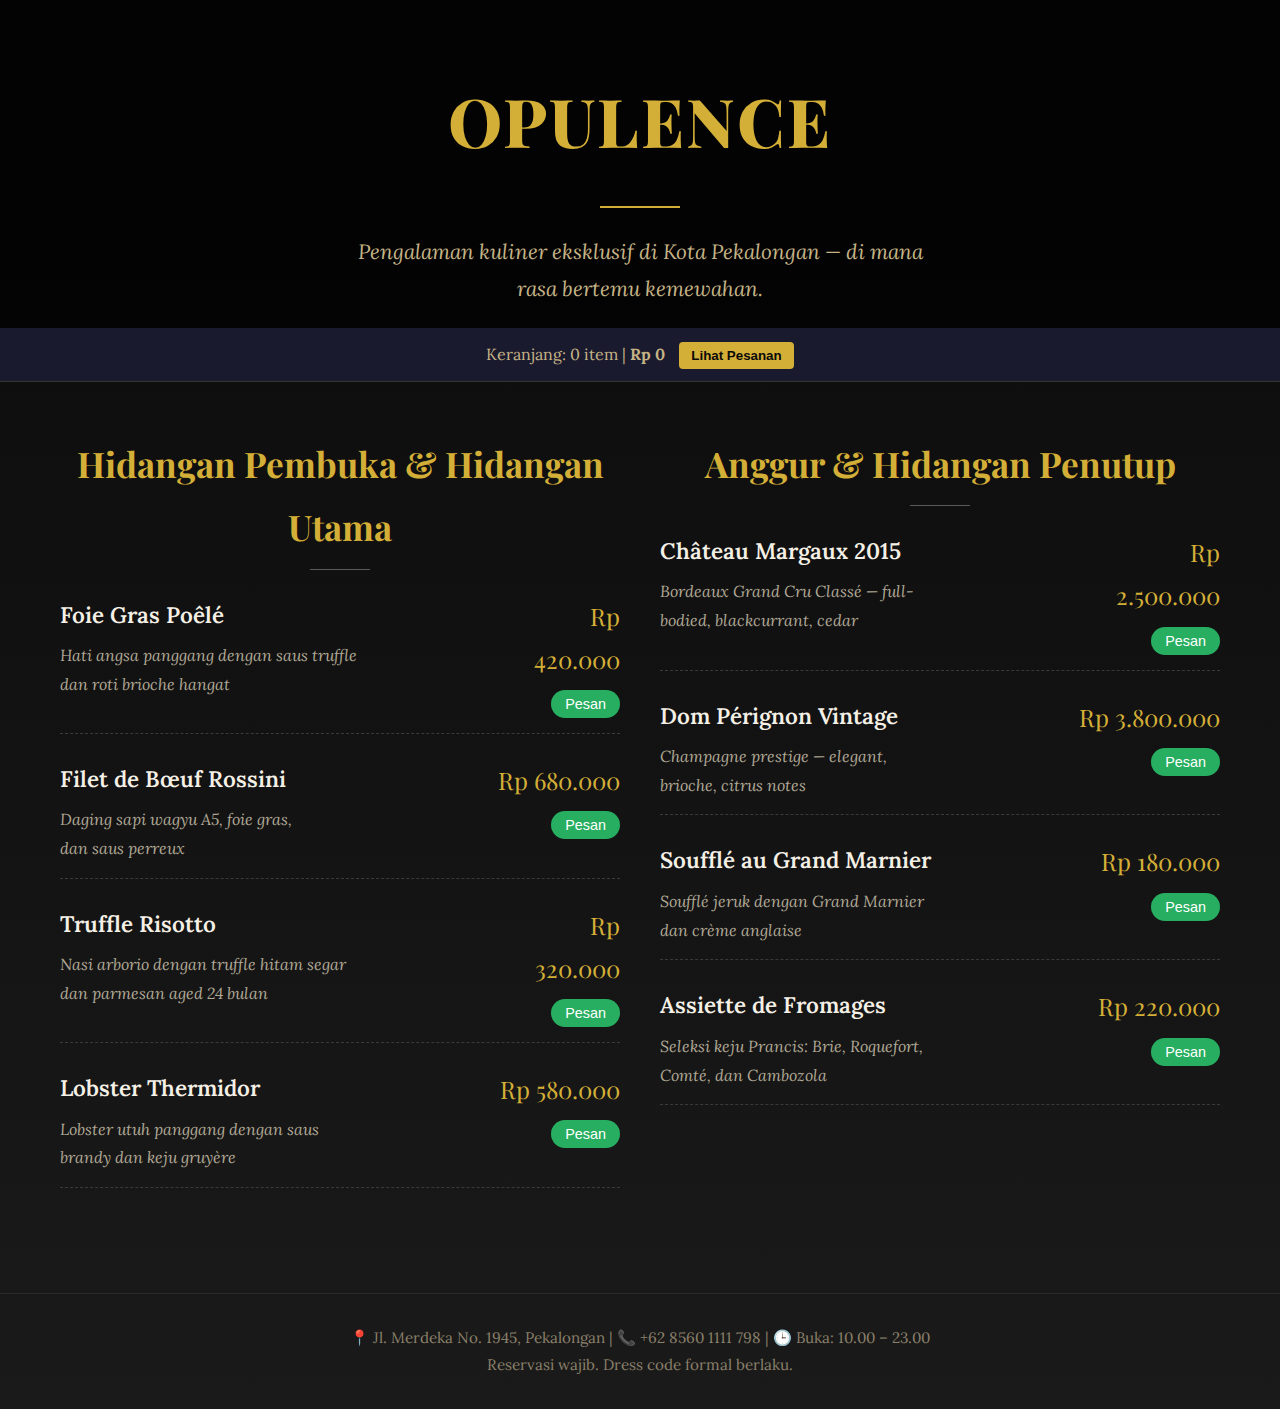
<file: menurestoran.html>
<!DOCTYPE html>
<html lang="id">
<head>
  <meta charset="UTF-8" />
  <meta name="viewport" content="width=device-width, initial-scale=1.0"/>
  <title>OPULENCE — Menu Restoran Mewah</title>
  <link rel="stylesheet" href="style.css">
  <link href="https://fonts.googleapis.com/css2?family=Playfair+Display:wght@700;800&family=Lora:ital@0;1&display=swap" rel="stylesheet">
</head>
<body>
  <header>
    <div class="logo">OPULENCE</div>
    <div class="divider"></div>
    <p class="tagline">Pengalaman kuliner eksklusif di Kota Pekalongan — di mana rasa bertemu kemewahan.</p>
  </header>

  <!-- Keranjang Mini -->
  <div class="cart-bar">
    <span>Keranjang: </span>
    <span id="cart-count">0</span> item |
    <strong>Rp <span id="cart-total">0</span></strong>
    <button id="view-cart-btn" class="btn-cart">Lihat Pesanan</button>
  </div>

  <div class="menu-container">
    <!-- Makanan -->
    <div class="menu-section">
      <h2 class="section-title">Hidangan Pembuka & Hidangan Utama</h2>
      
      <div class="menu-item" data-name="Foie Gras Poêlé" data-price="420000">
        <div>
          <div class="item-name">Foie Gras Poêlé</div>
          <div class="item-desc">Hati angsa panggang dengan saus truffle dan roti brioche hangat</div>
        </div>
        <div class="item-actions">
          <div class="item-price">Rp 420.000</div>
          <button class="btn-order">Pesan</button>
        </div>
      </div>

      <div class="menu-item" data-name="Filet de Bœuf Rossini" data-price="680000">
        <div>
          <div class="item-name">Filet de Bœuf Rossini</div>
          <div class="item-desc">Daging sapi wagyu A5, foie gras, dan saus perreux</div>
        </div>
        <div class="item-actions">
          <div class="item-price">Rp 680.000</div>
          <button class="btn-order">Pesan</button>
        </div>
      </div>

      <div class="menu-item" data-name="Truffle Risotto" data-price="320000">
        <div>
          <div class="item-name">Truffle Risotto</div>
          <div class="item-desc">Nasi arborio dengan truffle hitam segar dan parmesan aged 24 bulan</div>
        </div>
        <div class="item-actions">
          <div class="item-price">Rp 320.000</div>
          <button class="btn-order">Pesan</button>
        </div>
      </div>

      <div class="menu-item" data-name="Lobster Thermidor" data-price="580000">
        <div>
          <div class="item-name">Lobster Thermidor</div>
          <div class="item-desc">Lobster utuh panggang dengan saus brandy dan keju gruyère</div>
        </div>
        <div class="item-actions">
          <div class="item-price">Rp 580.000</div>
          <button class="btn-order">Pesan</button>
        </div>
      </div>
    </div>

    <!-- Minuman & Dessert -->
    <div class="menu-section">
      <h2 class="section-title">Anggur & Hidangan Penutup</h2>
      
      <div class="menu-item" data-name="Château Margaux 2015" data-price="2500000">
        <div>
          <div class="item-name">Château Margaux 2015</div>
          <div class="item-desc">Bordeaux Grand Cru Classé — full-bodied, blackcurrant, cedar</div>
        </div>
        <div class="item-actions">
          <div class="item-price">Rp 2.500.000</div>
          <button class="btn-order">Pesan</button>
        </div>
      </div>

      <div class="menu-item" data-name="Dom Pérignon Vintage" data-price="3800000">
        <div>
          <div class="item-name">Dom Pérignon Vintage</div>
          <div class="item-desc">Champagne prestige — elegant, brioche, citrus notes</div>
        </div>
        <div class="item-actions">
          <div class="item-price">Rp 3.800.000</div>
          <button class="btn-order">Pesan</button>
        </div>
      </div>

      <div class="menu-item" data-name="Soufflé au Grand Marnier" data-price="180000">
        <div>
          <div class="item-name">Soufflé au Grand Marnier</div>
          <div class="item-desc">Soufflé jeruk dengan Grand Marnier dan crème anglaise</div>
        </div>
        <div class="item-actions">
          <div class="item-price">Rp 180.000</div>
          <button class="btn-order">Pesan</button>
        </div>
      </div>

      <div class="menu-item" data-name="Assiette de Fromages" data-price="220000">
        <div>
          <div class="item-name">Assiette de Fromages</div>
          <div class="item-desc">Seleksi keju Prancis: Brie, Roquefort, Comté, dan Cambozola</div>
        </div>
        <div class="item-actions">
          <div class="item-price">Rp 220.000</div>
          <button class="btn-order">Pesan</button>
        </div>
      </div>
    </div>
  </div>

  <!-- Modal Keranjang -->
  <div id="cart-modal" class="modal">
    <div class="modal-content">
      <span class="close">&times;</span>
      <h3>Pesanan Anda</h3>
      <div id="cart-items-list"></div>
      <div class="cart-total">Total: Rp <span id="modal-total">0</span></div>
      <button id="confirm-order" class="btn-confirm">Konfirmasi Pesanan</button>
    </div>
  </div>

  <footer>
    <p>📍 Jl. Merdeka No. 1945, Pekalongan | 📞 +62 8560 1111 798 | 🕒 Buka: 10.00 – 23.00</p>
    <p>Reservasi wajib. Dress code formal berlaku.</p>
  </footer>

  <script>
    let cart = [];

    // Tambahkan event listener ke semua tombol "Pesan"
    document.querySelectorAll('.btn-order').forEach(button => {
      button.addEventListener('click', function() {
        const itemElement = this.closest('.menu-item');
        const name = itemElement.dataset.name;
        const price = parseInt(itemElement.dataset.price);

        // Cek apakah item sudah ada di keranjang
        const existing = cart.find(item => item.name === name);
        if (existing) {
          existing.quantity += 1;
        } else {
          cart.push({ name, price, quantity: 1 });
        }

        updateCart();
        alert(`✅ ${name} ditambahkan ke pesanan!`);
      });
    });

    function updateCart() {
      const count = cart.reduce((sum, item) => sum + item.quantity, 0);
      const total = cart.reduce((sum, item) => sum + (item.price * item.quantity), 0);

      document.getElementById('cart-count').textContent = count;
      document.getElementById('cart-total').textContent = total.toLocaleString();

      // Update modal
      const list = document.getElementById('cart-items-list');
      list.innerHTML = '';
      if (cart.length === 0) {
        list.innerHTML = '<p>Keranjang kosong</p>';
        document.getElementById('modal-total').textContent = '0';
        return;
      }

      cart.forEach(item => {
        const div = document.createElement('div');
        div.className = 'cart-item-modal';
        div.innerHTML = `
          <span>${item.name} × ${item.quantity}</span>
          <span>Rp ${(item.price * item.quantity).toLocaleString()}</span>
        `;
        list.appendChild(div);
      });

      document.getElementById('modal-total').textContent = total.toLocaleString();
    }

    // Modal keranjang
    const modal = document.getElementById('cart-modal');
    document.getElementById('view-cart-btn').onclick = () => {
      modal.style.display = 'block';
      updateCart();
    };

    document.querySelector('.close').onclick = () => {
      modal.style.display = 'none';
    };

    window.onclick = (event) => {
      if (event.target === modal) {
        modal.style.display = 'none';
      }
    };

    // Konfirmasi pesanan
    document.getElementById('confirm-order').onclick = () => {
      if (cart.length === 0) {
        alert('Keranjang Anda kosong!');
        return;
      }
      const total = cart.reduce((sum, item) => sum + (item.price * item.quantity), 0);
      alert(`Pesanan berhasil dikirim!\nTotal: Rp ${total.toLocaleString()}\n\nStaf kami akan segera menghubungi Anda.`);
      cart = [];
      updateCart();
      modal.style.display = 'none';
    };
  </script>
</body>
</html>
</file>
<file: style.css>
* {
  margin: 0;
  padding: 0;
  box-sizing: border-box;
}

body {
  font-family: 'Lora', serif;
  background: #0a0a0a;
  color: #f5f0e6;
  line-height: 1.8;
  padding: 0;
  background-image: linear-gradient(to bottom, #0a0a0a, #1a1a1a);
}

header {
  text-align: center;
  padding: 60px 20px 20px;
  background: rgba(0, 0, 0, 0.7);
  position: relative;
}

.logo {
  font-family: 'Playfair Display', serif;
  font-size: 4.2rem;
  font-weight: 800;
  color: #d4af37;
  letter-spacing: 2px;
  margin-bottom: 10px;
}

.tagline {
  font-style: italic;
  color: #c5b386;
  font-size: 1.3rem;
  max-width: 600px;
  margin: 0 auto;
}

.divider {
  width: 80px;
  height: 2px;
  background: #d4af37;
  margin: 25px auto;
}

/* Cart Bar */
.cart-bar {
  background: #1a1a2e;
  padding: 12px 20px;
  text-align: center;
  color: #c5b386;
  font-size: 1rem;
  border-bottom: 1px solid #333;
}

.btn-cart {
  background: #d4af37;
  color: #0a0a0a;
  border: none;
  padding: 6px 12px;
  border-radius: 4px;
  font-weight: bold;
  cursor: pointer;
  margin-left: 10px;
}

.btn-cart:hover {
  background: #c19a2f;
}

.menu-container {
  max-width: 1200px;
  margin: 20px auto;
  padding: 0 20px 60px;
  display: flex;
  gap: 40px;
  flex-wrap: wrap;
}

.menu-section {
  flex: 1;
  min-width: 300px;
}

.section-title {
  font-family: 'Playfair Display', serif;
  font-size: 2.2rem;
  color: #d4af37;
  margin: 30px 0 25px;
  text-align: center;
  position: relative;
}

.section-title:after {
  content: '';
  display: block;
  width: 60px;
  height: 1px;
  background: #5a5a5a;
  margin: 10px auto;
}

.menu-item {
  display: flex;
  justify-content: space-between;
  margin-bottom: 25px;
  padding-bottom: 15px;
  border-bottom: 1px dashed #3a3a3a;
  transition: all 0.3s ease;
}

.menu-item:hover {
  border-bottom-color: #d4af37;
}

.item-name {
  font-size: 1.4rem;
  font-weight: 600;
  color: #f5f0e6;
}

.item-desc {
  font-size: 1rem;
  color: #b0a895;
  font-style: italic;
  margin-top: 6px;
  max-width: 70%;
}

.item-actions {
  text-align: right;
}

.item-price {
  font-family: 'Playfair Display', serif;
  font-size: 1.5rem;
  color: #d4af37;
  margin-bottom: 8px;
}

.btn-order {
  background: #27ae60;
  color: white;
  border: none;
  padding: 6px 14px;
  border-radius: 20px;
  font-size: 0.9rem;
  cursor: pointer;
  transition: background 0.2s;
}

.btn-order:hover {
  background: #219653;
}

/* Modal Keranjang */
.modal {
  display: none;
  position: fixed;
  z-index: 1000;
  left: 0;
  top: 0;
  width: 100%;
  height: 100%;
  background-color: rgba(0, 0, 0, 0.8);
}

.modal-content {
  background: #1a1a2e;
  margin: 8% auto;
  padding: 30px;
  border: 1px solid #d4af37;
  border-radius: 12px;
  width: 90%;
  max-width: 500px;
  color: #f5f0e6;
  position: relative;
}

.close {
  color: #aaa;
  float: right;
  font-size: 28px;
  font-weight: bold;
  cursor: pointer;
}

.close:hover {
  color: #fff;
}

.cart-item-modal {
  display: flex;
  justify-content: space-between;
  padding: 8px 0;
  border-bottom: 1px solid #333;
}

.cart-total {
  text-align: right;
  font-size: 1.3rem;
  margin: 15px 0;
  color: #d4af37;
}

.btn-confirm {
  width: 100%;
  padding: 12px;
  background: #d4af37;
  color: #0a0a0a;
  border: none;
  border-radius: 8px;
  font-weight: bold;
  font-size: 1.1rem;
  cursor: pointer;
  margin-top: 10px;
}

.btn-confirm:hover {
  background: #c19a2f;
}

footer {
  text-align: center;
  padding: 30px 20px;
  color: #8a806a;
  font-size: 0.95rem;
  border-top: 1px solid #2a2a2a;
  margin-top: 20px;
}

@media (max-width: 768px) {
  .logo {
    font-size: 2.8rem;
  }
  .menu-item {
    flex-direction: column;
    align-items: flex-start;
  }
  .item-actions {
    width: 100%;
    display: flex;
    justify-content: space-between;
    margin-top: 12px;
  }
  .item-desc {
    max-width: 100%;
  }
  .modal-content {
    margin: 15% auto;
    padding: 20px;
  }
}
</file>
